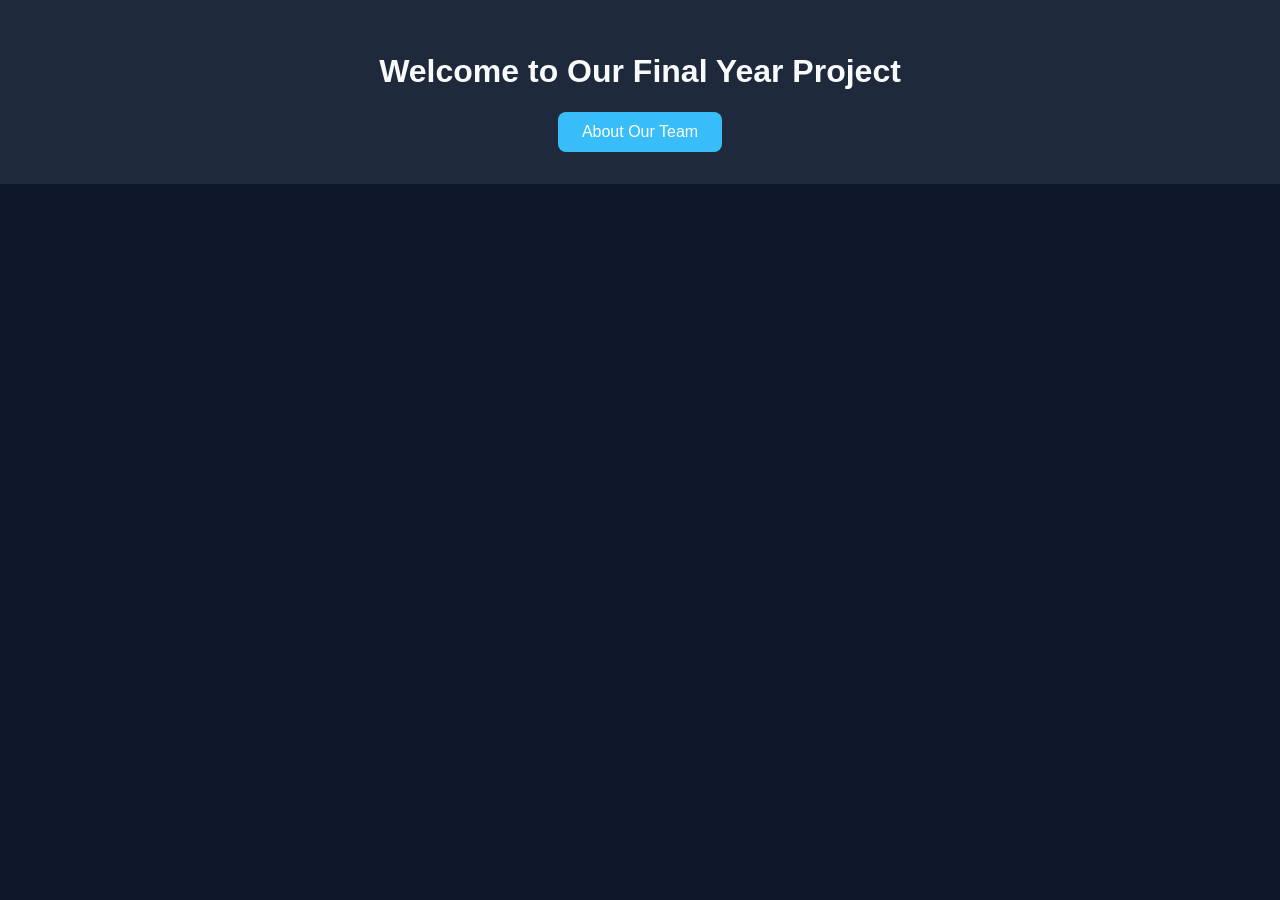
<file: ABUT.html>
<!DOCTYPE html>
<html lang="en">
<head>
  <meta charset="UTF-8" />
  <meta name="viewport" content="width=device-width, initial-scale=1.0"/>
  <title>Final Year Project</title>
  <style>
    body {
      margin: 0;
      font-family: Arial, sans-serif;
      background-color: #0F172A;
      color: #F8FAFC;
    }

    header {
      padding: 2rem;
      text-align: center;
      background-color: #1E293B;
    }

    button {
      background-color: #38BDF8;
      color: white;
      padding: 0.7rem 1.5rem;
      border: none;
      border-radius: 8px;
      font-size: 1rem;
      cursor: pointer;
    }

    #about {
      display: none;
      padding: 2rem;
    }

    ul {
      list-style: none;
      padding-left: 0;
    }

    h2, h3 {
      color: #38BDF8;
    }

    h3 {
      color: #22D3EE;
    }
  </style>
</head>
<body>

  <header>
    <h1>Welcome to Our Final Year Project</h1>
    <button onclick="showAbout()">About Our Team</button>
  </header>

  <!-- Hidden About Section -->
  <section id="about">
    <h2>About Our Project</h2>
    <p>
      We are a group of final year students from the <strong>College of Engineering, Attingal</strong>,
      currently studying in the <strong>7th semester of Artificial Intelligence and Machine Learning (AI&ML)</strong>.
      This project represents the culmination of our academic journey, integrating the knowledge and skills we've developed throughout our course.
    </p>

    <h3>Team Members</h3>
    <ul>
      <li>🔹 Fayasjan</li>
      <li>🔹 Hema</li>
      <li>🔹 Lejin</li>
      <li>🔹 Abinsha</li>
    </ul>

    <p>
      We are passionate about building innovative solutions using AI and ML technologies and are excited to contribute to the field through this project.
    </p>
  </section>

  <script>
    function showAbout() {
      document.getElementById('about').style.display = 'block';
    }
  </script>

</body>
</html>
</file>
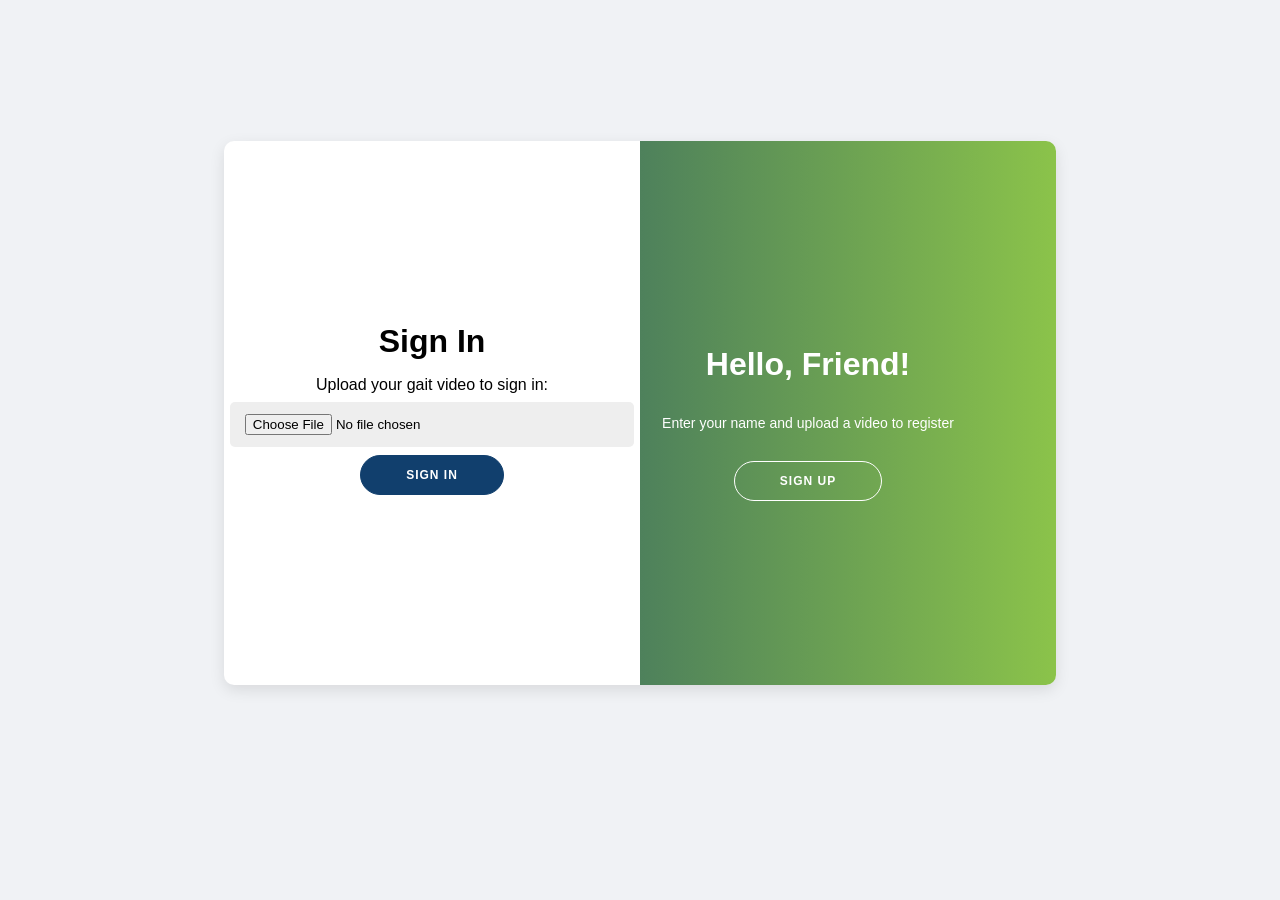
<file: auth.html>
<!DOCTYPE html>
<html lang="en">
<head>
    <meta charset="UTF-8">
    <meta name="viewport" content="width=device-width, initial-scale=1.0">
    <title>GaitAuth - Sign In</title>
    <style>
        /* Basic styles to make the forms work */
        body { font-family: 'Inter', sans-serif; display: grid; place-items: center; min-height: 90vh; background-color: #f0f2f5; }
        .container { background: #fff; border-radius: 10px; box-shadow: 0 5px 15px rgba(0,0,0,0.1); padding: 2rem; overflow: hidden; position: relative; width: 768px; max-width: 100%; min-height: 480px; }
        .form-container { display: flex; flex-direction: column; align-items: center; justify-content: center; height: 100%; }
        form { display: flex; flex-direction: column; align-items: center; width: 100%; }
        h1 { font-weight: 700; margin-bottom: 1rem; }
        input { background: #eee; border: none; padding: 12px 15px; margin: 8px 0; width: 90%; border-radius: 5px; }
        button { border-radius: 20px; border: 1px solid #113f6d; background-color: #113f6d; color: #FFFFFF; font-size: 12px; font-weight: bold; padding: 12px 45px; letter-spacing: 1px; text-transform: uppercase; cursor: pointer; }
        button#register, button#login { background-color: transparent; border: 1px solid #fff; margin-top: 1rem; }
        p { font-size: 14px; margin-top: 1rem; }
        .message { margin-top: 1rem; font-weight: bold; }
        /* This is just to hide one form - your app.js handles the switch */
        .sign-in { left: 0; width: 50%; z-index: 2; }
        .sign-up { left: 0; width: 50%; opacity: 0; z-index: 1; }
        .container.active .sign-in { transform: translateX(100%); opacity: 0; }
        .container.active .sign-up { transform: translateX(100%); opacity: 1; z-index: 5; }
        .form-container { position: absolute; top: 0; height: 100%; transition: all 0.6s ease-in-out; }
        /* Overlay styles (for the animation) */
        .overlay-container { position: absolute; top: 0; left: 50%; width: 50%; height: 100%; overflow: hidden; z-index: 100; }
        .overlay { position: relative; left: -100%; height: 100%; width: 200%; background: linear-gradient(to right, #113f6d, #8BC34A); color: #fff; text-align: center; }
        .overlay-panel { position: absolute; display: flex; flex-direction: column; align-items: center; justify-content: center; padding: 0 40px; text-align: center; top: 0; height: 100%; width: 50%; }
        .overlay-left { transform: translateX(-20%); }
        .overlay-right { right: 0; transform: translateX(0); }
        .container.active .overlay-container { transform: translateX(-100%); }
        .container.active .overlay { transform: translateX(50%); }
    </style>
</head>
<body>
    <div class="container" id="container">
        <div class="form-container sign-up">
            <form id="signup-form">
                <h1>Create Account</h1>
                <input type="text" id="signup-name" placeholder="Name" required />
                <label for="signup-video-input">Upload your gait video:</label>
                <input type="file" id="signup-video-input" accept="video/*" required />
                <button type="submit">Sign Up</button>
                <p id="signup-message" class="message"></p> 
            </form>
        </div>

        <div class="form-container sign-in">
            <form id="signin-form">
                <h1>Sign In</h1>
                <label for="signin-video-input">Upload your gait video to sign in:</label>
                <input type="file" id="signin-video-input" accept="video/*" required />
                <button type="submit">Sign In</button>
                <p id="signin-message" class="message"></p> 
            </form>
        </div>
        
        <div class="overlay-container">
            <div class="overlay">
                <div class="overlay-panel overlay-left">
                    <h1>Welcome Back!</h1>
                    <p>To keep connected, please log in with your gait video</p>
                    <button class="ghost" id="login">Sign In</button>
                </div>
                <div class="overlay-panel overlay-right">
                    <h1>Hello, Friend!</h1>
                    <p>Enter your name and upload a video to register</p>
                    <button class="ghost" id="register">Sign Up</button>
                </div>
            </div>
        </div>
    </div>

    <script src="app.js"></script>
</body>
</html>
</file>
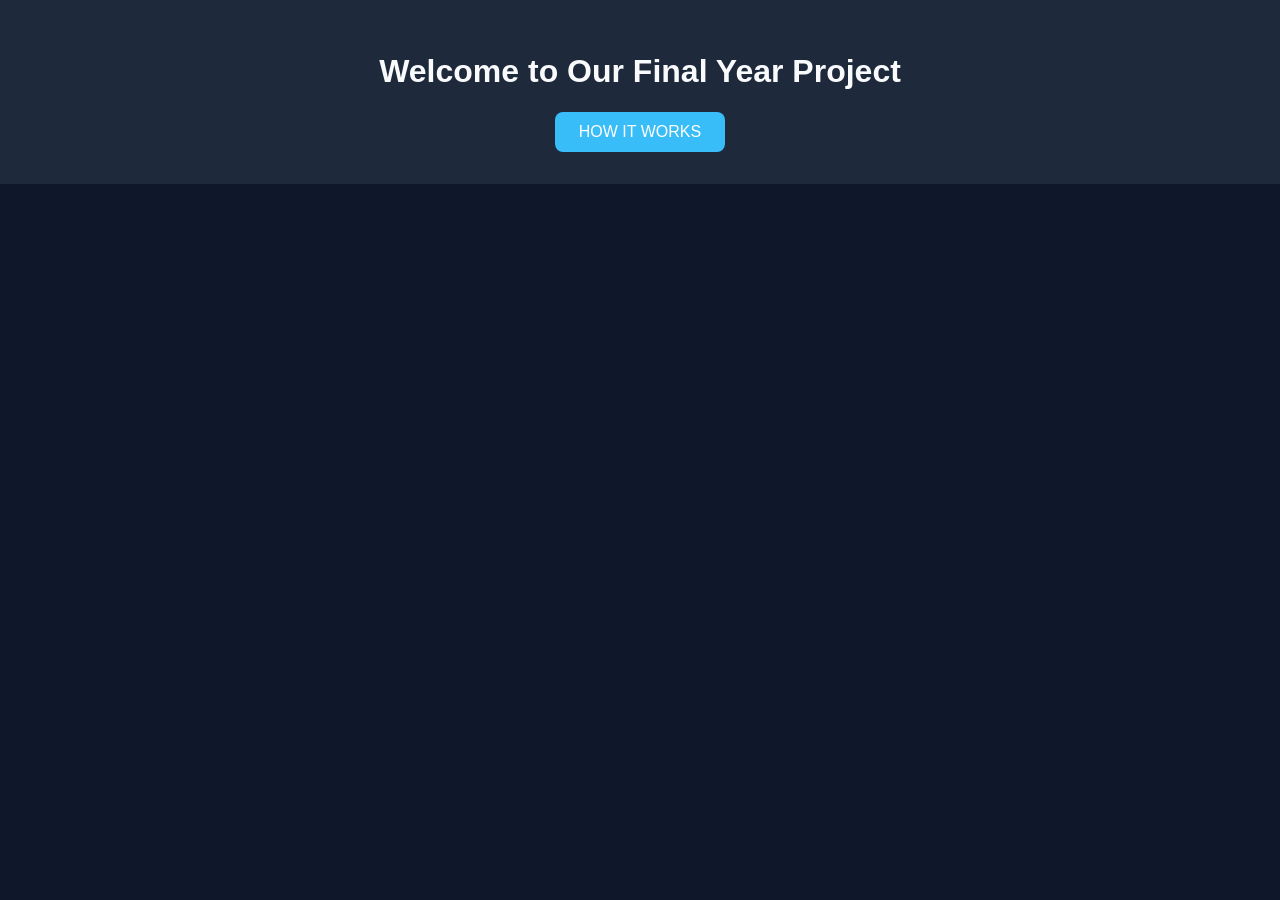
<file: HIW.html>
<!DOCTYPE html>
<html lang="en">
<head>
  <meta charset="UTF-8" />
  <meta name="viewport" content="width=device-width, initial-scale=1.0"/>
  <title>Final Year Project</title>
  <style>
    body {
      margin: 0;
      font-family: Arial, sans-serif;
      background-color: #0F172A;
      color: #F8FAFC;
    }

    header {
      padding: 2rem;
      text-align: center;
      background-color: #1E293B;
    }

    button {
      background-color: #38BDF8;
      color: white;
      padding: 0.7rem 1.5rem;
      border: none;
      border-radius: 8px;
      font-size: 1rem;
      cursor: pointer;
    }

    #about {
      display: none;
      padding: 4rem;
    }

    ul {
      list-style: none;
      padding-left: 0;
    }

    h2, h3 {
      color: #38BDF8;
    }

    h3 {
      color: #22D3EE;
    }
  </style>
</head>
<body>

  <header>
    <h1>Welcome to Our Final Year Project</h1>
    <button onclick="showAbout()">HOW IT WORKS</button>
  </header>

  <!-- Hidden About Section -->
  <section id="about">
    <h2>How It Works</h2>
    
    <p>Now that you have an account, here's how GaitAuth works to authenticate you using your unique walking pattern:</p>
    <ol>
      <li><strong>Gait Video Capture</strong>: When you sign in, you will be prompted to upload a short video of yourself walking. This video captures your unique gait characteristics.</li>
      <li><strong>Feature Extraction</strong>: Advanced algorithms analyze the video to extract key features of your gait, such as stride length, walking speed, and joint movements.</li>
      <li><strong>Gait Pattern Matching</strong>: The extracted features are compared against the gait pattern stored in our secure database during your registration.</li>
      <li><strong>Authentication Decision</strong>: If the gait features match closely with your stored pattern, the user is authenticated; otherwise, access is denied or additional verification is requested.</li>
    </ol>
  </section>
  <script>
    function showAbout() {
      document.getElementById('about').style.display = 'block';
    }
  </script>

</body>
</html>
</file>
